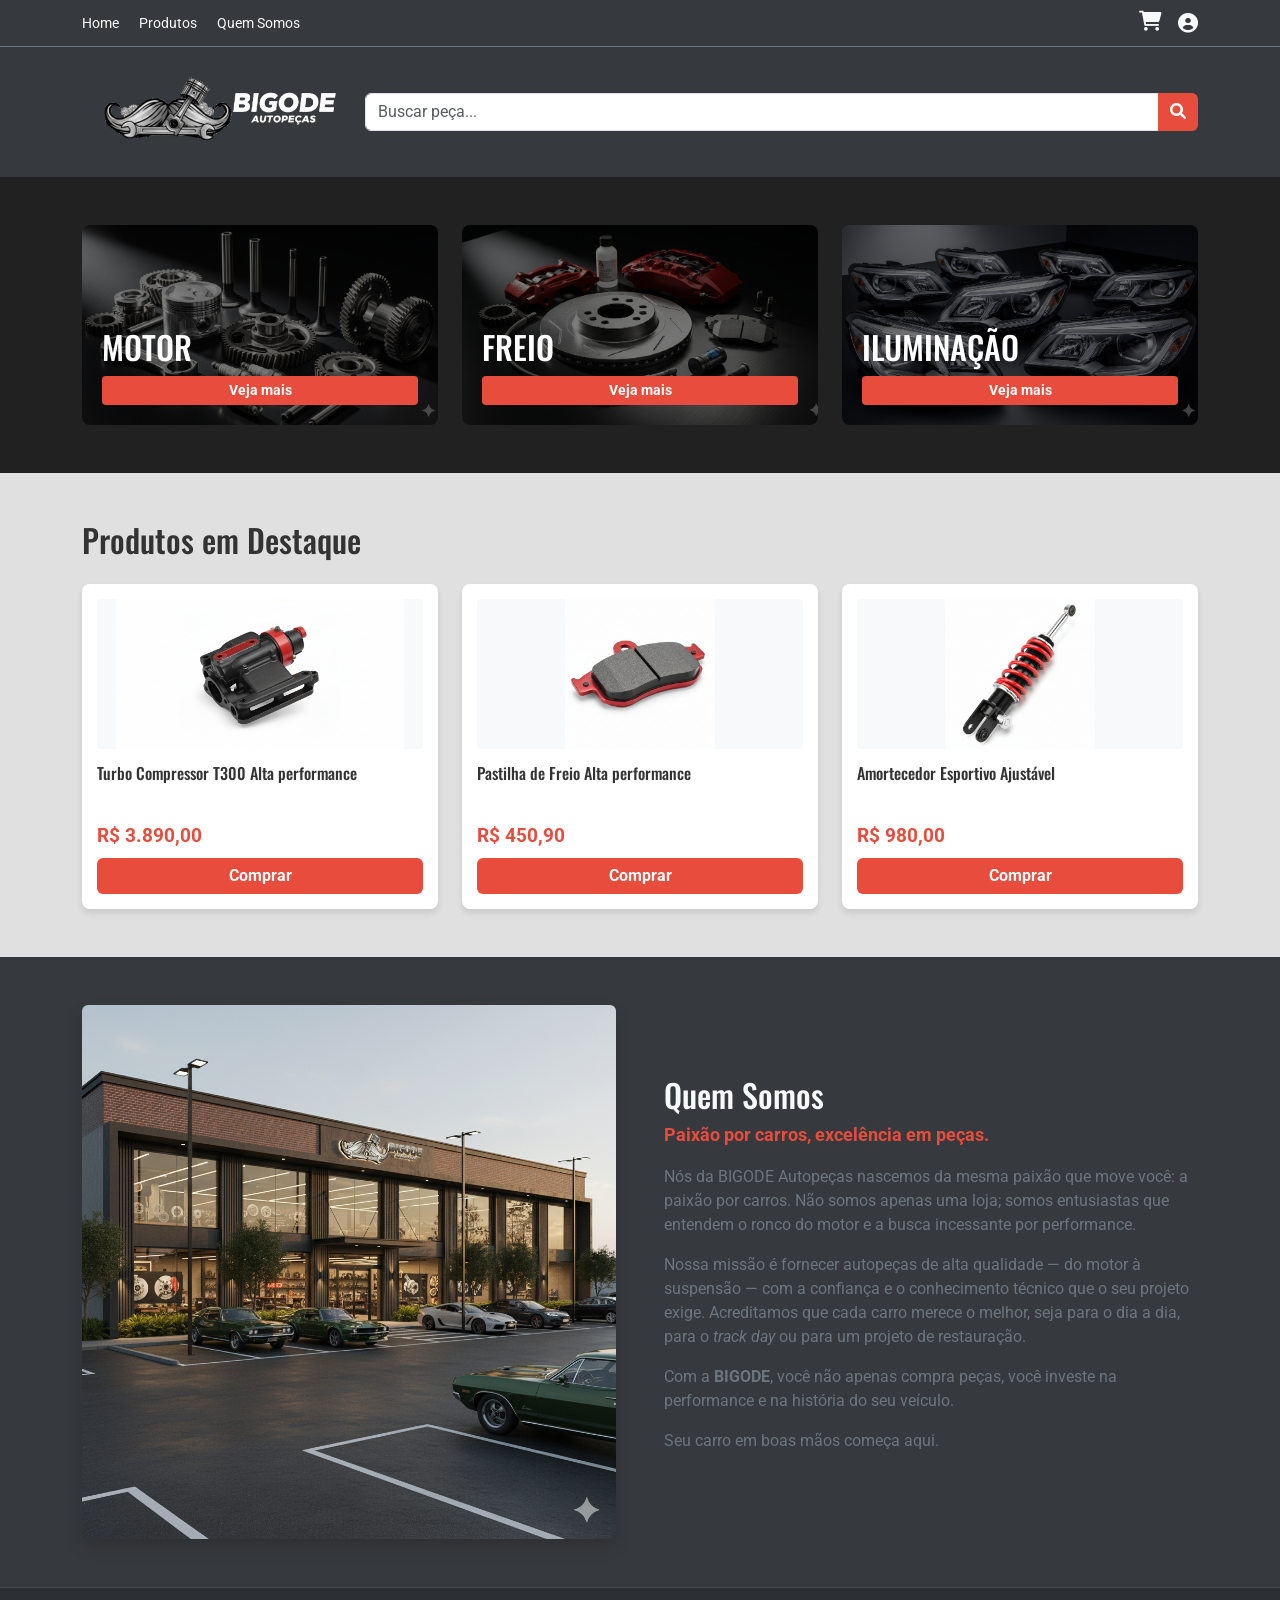
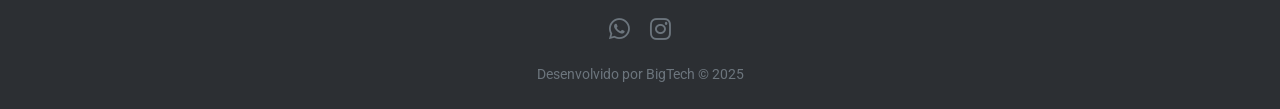
<file: index.html>
<!DOCTYPE html>
<html lang="pt-br">
<head>
    <meta charset="UTF-8">
    <meta name="viewport" content="width=device-width, initial-scale=1.0">
    <title>BIGODE AUTOPEÇAS - E-commerce de Alta Performance</title>
    
    <link href="https://cdn.jsdelivr.net/npm/bootstrap@5.3.0/dist/css/bootstrap.min.css" rel="stylesheet">
    <link rel="stylesheet" href="https://cdnjs.cloudflare.com/ajax/libs/font-awesome/6.0.0-beta3/css/all.min.css">
    <link href="https://fonts.googleapis.com/css2?family=Oswald:wght@400;700&family=Roboto:wght@400;700&display=swap" rel="stylesheet">
    <link rel="stylesheet" href="style.css">
</head>
<body>
    
    <header class="main-header">
        <div class="container-fluid border-bottom border-secondary py-2">
            <div class="container d-flex justify-content-between align-items-center flex-wrap">
                <nav class="top-nav">
                    <a href="index.html" class="text-light text-decoration-none me-3 small">Home</a>
                    <a href="produtos.html" class="text-light text-decoration-none me-3 small">Produtos</a>
                    <a href="#quem-somos" class="text-light text-decoration-none small">Quem Somos</a>
                </nav>
                <div class="user-actions d-flex align-items-center gap-3">
                    <a href="login.html" class="text-light fs-5"><i class="fas fa-user-circle"></i></a>
                    </div>
            </div>
        </div>

        <div class="container py-4">
            <div class="row align-items-center g-3">
                <div class="col-12 col-md-3 text-center text-md-start">
                    <div class="logo-area">
                        <img src="src/img/logobranco.png" alt="BIGODE" class="img-fluid" style="max-height: 100px;">
                    </div>
                </div>
                <div class="col-12 col-md-9">
                    <div class="input-group search-box-custom">
                        <input type="text" class="form-control" placeholder="Buscar peça...">
                        <button class="btn btn-red" type="button"><i class="fas fa-search"></i></button>
                    </div>
                </div>
            </div>
        </div>
    </header>

    <main>
        <section class="container my-5">
            <div class="row g-4">
                <div class="col-12 col-md-4">
                    <div class="category-card" style="background-image: url('src/img/motor.png');">
                        <div class="overlay">
                            <h2>MOTOR</h2>
                            <a href="produtos.html" class="btn btn-red btn-sm">Veja mais</a>
                        </div>
                    </div>
                </div>
                <div class="col-12 col-md-4">
                    <div class="category-card" style="background-image: url('src/img/freio.png');">
                        <div class="overlay">
                            <h2>FREIO</h2>
                            <a href="produtos.html" class="btn btn-red btn-sm">Veja mais</a>
                        </div>
                    </div>
                </div>
                <div class="col-12 col-md-4">
                    <div class="category-card" style="background-image: url('src/img/farol.png');">
                        <div class="overlay">
                            <h2>ILUMINAÇÃO</h2>
                            <a href="produtos.html" class="btn btn-red btn-sm">Veja mais</a>
                        </div>
                    </div>
                </div>
            </div>
        </section>

        <section class="section-products py-5">
            <div class="container">
                <h2 class="section-title mb-4">Produtos em Destaque</h2>
                <div class="row g-4">
                    
                    <div class="col-12 col-sm-6 col-md-4">
                        <div class="product-card h-100" data-product-id="T300-HP-01">
                            <a href="detalhe-produto.html?id=T300-HP-01" class="text-decoration-none">
                                <div class="product-image-box">
                                    <img src="src/img/turbo.png" alt="Turbo" class="img-fluid">
                                </div>
                                <h3 class="product-title">Turbo Compressor T300 Alta performance</h3>
                                <p class="price">R$ 3.890,00</p>
                            </a>
                            <button class="btn btn-red w-100 mt-2 btn-buy">Comprar</button>
                        </div>
                    </div>

                    <div class="col-12 col-sm-6 col-md-4">
                        <div class="product-card h-100" data-product-id="PA-CE-04">
                            <a href="detalhe-produto.html?id=PA-CE-04" class="text-decoration-none">
                                <div class="product-image-box">
                                    <img src="src/img/pastilha.png" alt="Pastilha" class="img-fluid">
                                </div>
                                <h3 class="product-title">Pastilha de Freio Alta performance</h3>
                                <p class="price">R$ 450,90</p>
                            </a>
                            <button class="btn btn-red w-100 mt-2 btn-buy">Comprar</button>
                        </div>
                    </div>

                    <div class="col-12 col-sm-6 col-md-4">
                        <div class="product-card h-100" data-product-id="AM-ES-ADJ">
                            <a href="detalhe-produto.html?id=AM-ES-ADJ" class="text-decoration-none">
                                <div class="product-image-box">
                                    <img src="src/img/amortecedor.png" alt="Amortecedor" class="img-fluid">
                                </div>
                                <h3 class="product-title">Amortecedor Esportivo Ajustável</h3>
                                <p class="price">R$ 980,00</p>
                            </a>
                            <button class="btn btn-red w-100 mt-2 btn-buy">Comprar</button>
                        </div>
                    </div>

                </div>
            </div>
        </section>

        <section id="quem-somos" class="about-us py-5">
            <div class="container">
                <div class="row align-items-center g-5">
                    <div class="col-12 col-lg-6">
                        <img src="src/img/faixada.png" alt="Fachada" class="img-fluid rounded shadow">
                    </div>
                    <div class="col-12 col-lg-6 text-light">
                        <h2 class="section-title text-light">Quem Somos</h2>
                        <p class="slogan mb-3">Paixão por carros, excelência em peças.</p>
                        <p class="text-secondary">Nós da BIGODE Autopeças nascemos da mesma paixão que move você: a paixão por carros. Não somos apenas uma loja; somos entusiastas que entendem o ronco do motor e a busca incessante por performance.</p>
                        <p class="text-secondary">Nossa missão é fornecer autopeças de alta qualidade — do motor à suspensão — com a confiança e o conhecimento técnico que o seu projeto exige. Acreditamos que cada carro merece o melhor, seja para o dia a dia, para o <em>track day</em> ou para um projeto de restauração.</p>
                        <p class="text-secondary">Com a <strong>BIGODE</strong>, você não apenas compra peças, você investe na performance e na história do seu veículo.</p>
                        <p class="text-secondary">Seu carro em boas mãos começa aqui.</p>
                    </div>
                </div>
            </div>
        </section>

    </main>

    <footer class="main-footer py-4 text-center">
        <div class="container">
            <div class="social-media mb-3">
                <a href="#" class="text-secondary mx-2 fs-4"><i class="fab fa-whatsapp"></i></a>
                <a href="#" class="text-secondary mx-2 fs-4"><i class="fab fa-instagram"></i></a>
            </div>
            <p class="text-secondary small m-0">Desenvolvido por BigTech © 2025</p>
        </div>
    </footer>

    <script src="https://cdn.jsdelivr.net/npm/bootstrap@5.3.0/dist/js/bootstrap.bundle.min.js"></script>
    <script src="script.js"></script>
</body>
</html>
</file>
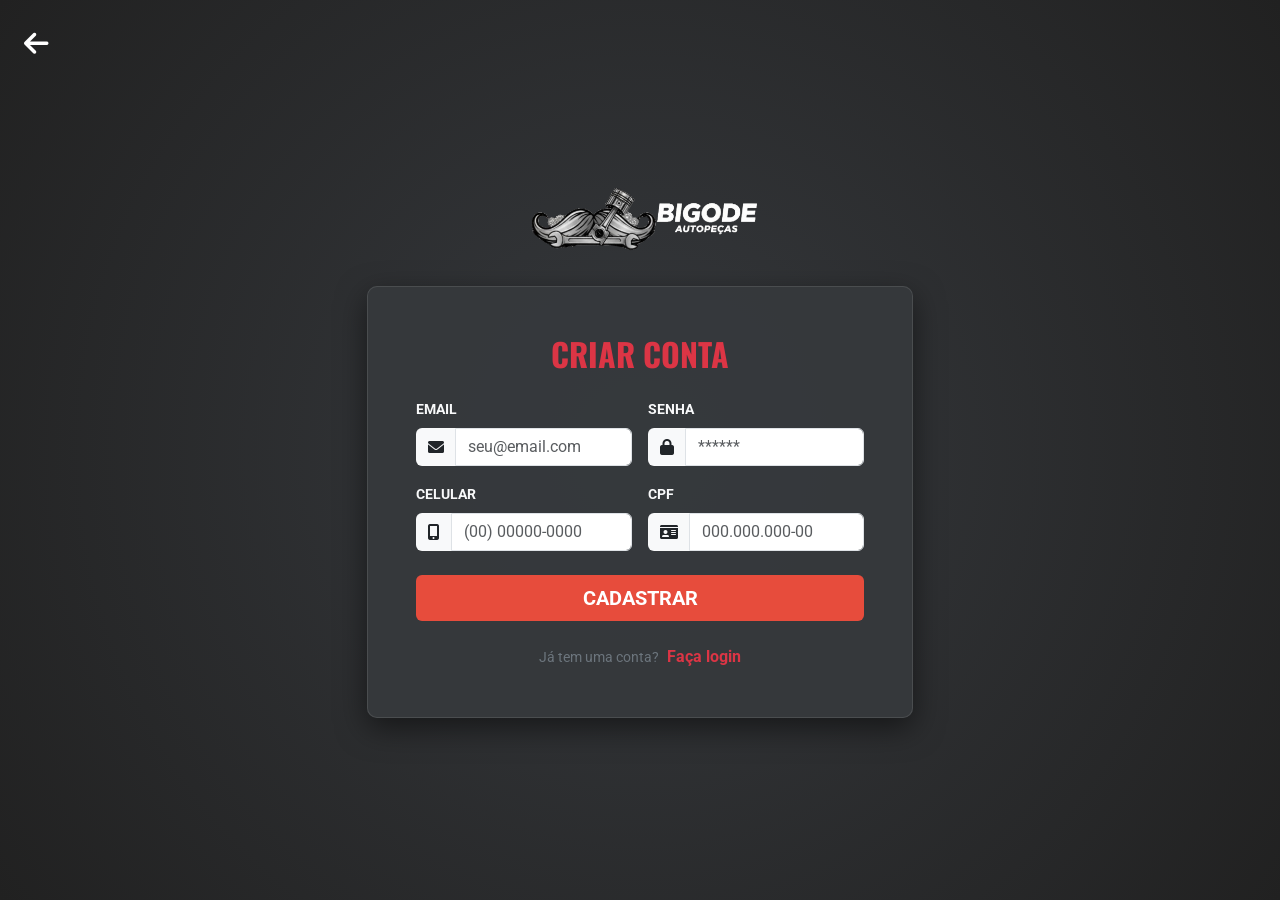
<file: cadastro.html>
<!DOCTYPE html>
<html lang="pt-br">
<head>
    <meta charset="UTF-8">
    <meta name="viewport" content="width=device-width, initial-scale=1.0">
    <title>Criar Conta - BIGODE AUTOPEÇAS</title>
    
    <link href="https://cdn.jsdelivr.net/npm/bootstrap@5.3.0/dist/css/bootstrap.min.css" rel="stylesheet">
    <link rel="stylesheet" href="https://cdnjs.cloudflare.com/ajax/libs/font-awesome/6.0.0-beta3/css/all.min.css">
    <link href="https://fonts.googleapis.com/css2?family=Oswald:wght@400;700&family=Roboto:wght@400;700&display=swap" rel="stylesheet">
    <link rel="stylesheet" href="style.css">

    <style>
        /* Mesmo estilo do Login para manter consistência */
        body.auth-body {
            background-color: #212121;
            background-image: radial-gradient(circle at center, #36393D 0%, #212121 100%);
            min-height: 100vh; /* Garante que cubra a tela toda mesmo se rolar */
            display: flex;
            align-items: center;
            justify-content: center;
            padding: 20px 0;
        }
        .auth-card {
            background-color: rgba(54, 57, 61, 0.95);
            border: 1px solid rgba(255, 255, 255, 0.1);
            border-radius: 10px;
            box-shadow: 0 10px 30px rgba(0, 0, 0, 0.5);
        }
    </style>
</head>
<body class="auth-body">

    <div class="position-absolute top-0 start-0 p-4">
        <a href="login.html" class="text-white fs-3 back-button"><i class="fas fa-arrow-left"></i></a>
    </div>

    <div class="container">
        <div class="row justify-content-center">
            <div class="col-12 col-md-8 col-lg-6"> <div class="text-center mb-4">
                    <img src="src/img/logobranco.png" alt="BIGODE" class="img-fluid" style="height: 80px;">
                </div>

                <div class="auth-card p-4 p-md-5">
                    <h2 class="text-center text-danger oswald-font mb-4 text-uppercase fw-bold">Criar Conta</h2>
                    
                    <form class="cadastro-form">
                        
                        <div class="row g-3 mb-3">
                            <div class="col-12 col-md-6">
                                <label for="email" class="form-label text-light fw-bold small">EMAIL</label>
                                <div class="input-group">
                                    <span class="input-group-text bg-light border-0"><i class="fas fa-envelope"></i></span>
                                    <input type="email" class="form-control" id="email" name="email" required placeholder="seu@email.com">
                                </div>
                            </div>
                            <div class="col-12 col-md-6">
                                <label for="senha" class="form-label text-light fw-bold small">SENHA</label>
                                <div class="input-group">
                                    <span class="input-group-text bg-light border-0"><i class="fas fa-lock"></i></span>
                                    <input type="password" class="form-control" id="senha" name="senha" required placeholder="******">
                                </div>
                            </div>
                        </div>

                        <div class="row g-3 mb-4">
                            <div class="col-12 col-md-6">
                                <label for="celular" class="form-label text-light fw-bold small">CELULAR</label>
                                <div class="input-group">
                                    <span class="input-group-text bg-light border-0"><i class="fas fa-mobile-alt"></i></span>
                                    <input type="tel" class="form-control" id="celular" name="celular" required placeholder="(00) 00000-0000">
                                </div>
                            </div>
                            <div class="col-12 col-md-6">
                                <label for="cpf" class="form-label text-light fw-bold small">CPF</label>
                                <div class="input-group">
                                    <span class="input-group-text bg-light border-0"><i class="fas fa-id-card"></i></span>
                                    <input type="text" class="form-control" id="cpf" name="cpf" required placeholder="000.000.000-00">
                                </div>
                            </div>
                        </div>
                        
                        <button type="submit" class="btn btn-red w-100 py-2 fw-bold fs-5">CADASTRAR</button>
                    </form>
                    
                    <div class="text-center mt-4">
                        <span class="text-secondary small">Já tem uma conta?</span>
                        <a href="login.html" class="text-danger fw-bold text-decoration-none ms-1">Faça login</a>
                    </div>
                </div>

            </div>
        </div>
    </div>

    <script src="https://cdn.jsdelivr.net/npm/bootstrap@5.3.0/dist/js/bootstrap.bundle.min.js"></script>
    <script src="script.js"></script>
</body>
</html>
</file>
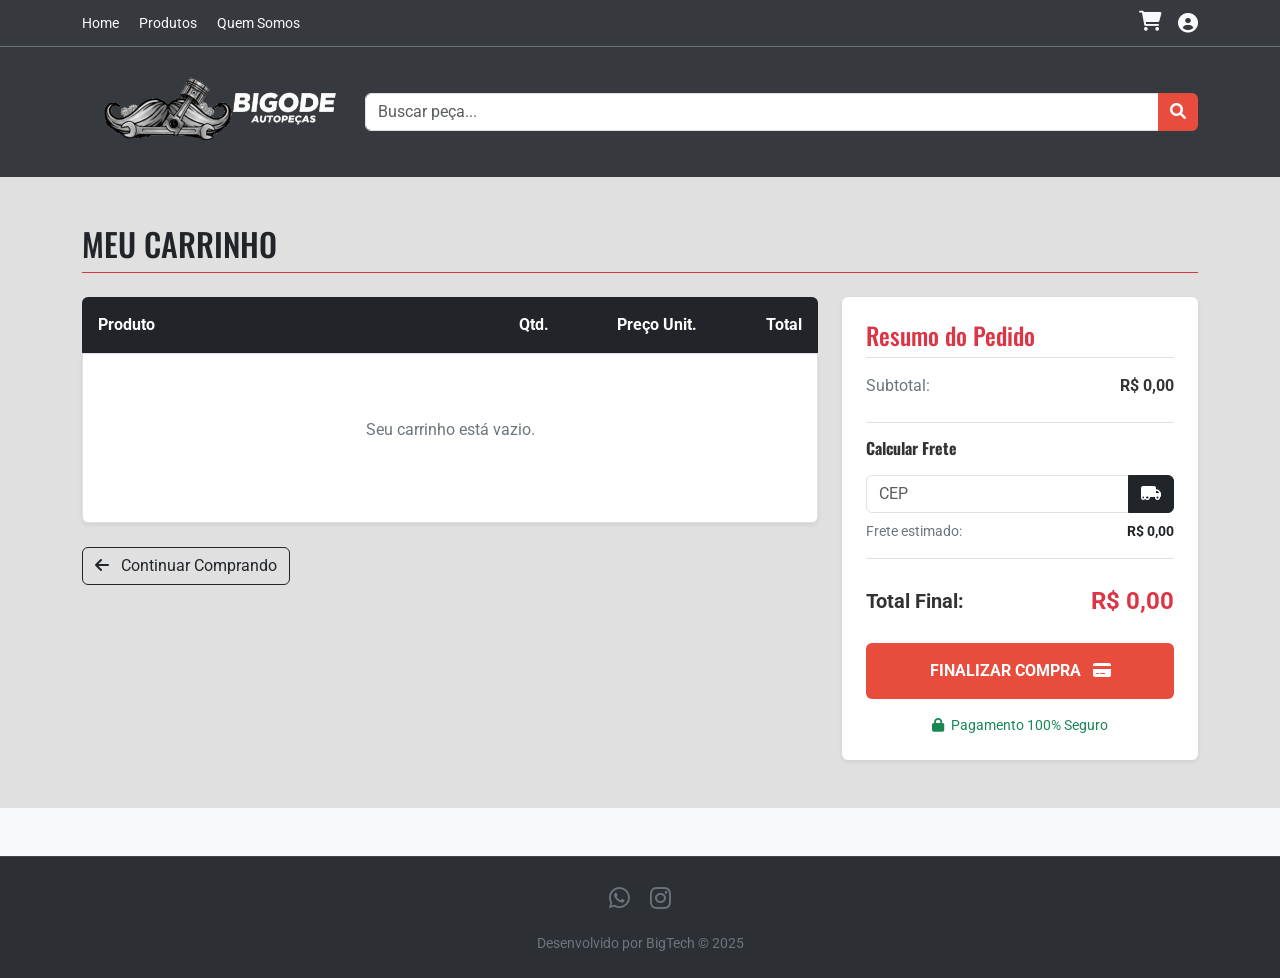
<file: carrinho.html>
<!DOCTYPE html>
<html lang="pt-br">
<head>
    <meta charset="UTF-8">
    <meta name="viewport" content="width=device-width, initial-scale=1.0">
    <title>Meu Carrinho - BIGODE AUTOPEÇAS</title>
    
    <link href="https://cdn.jsdelivr.net/npm/bootstrap@5.3.0/dist/css/bootstrap.min.css" rel="stylesheet">
    <link rel="stylesheet" href="https://cdnjs.cloudflare.com/ajax/libs/font-awesome/6.0.0-beta3/css/all.min.css">
    <link href="https://fonts.googleapis.com/css2?family=Oswald:wght@400;700&family=Roboto:wght@400;700&display=swap" rel="stylesheet">
    <link rel="stylesheet" href="style.css">
</head>
<body class="bg-light">
    
    <header class="main-header">
        <div class="container-fluid border-bottom border-secondary py-2">
            <div class="container d-flex justify-content-between align-items-center flex-wrap">
                <nav class="top-nav">
                    <a href="index.html" class="text-light text-decoration-none me-3 small">Home</a>
                    <a href="produtos.html" class="text-light text-decoration-none me-3 small">Produtos</a>
                    <a href="index.html#quem-somos" class="text-light text-decoration-none small">Quem Somos</a>
                </nav>
                <div class="user-actions d-flex align-items-center gap-3">
                    <a href="login.html" class="text-light fs-5"><i class="fas fa-user-circle"></i></a>
                    </div>
            </div>
        </div>

        <div class="container py-4">
            <div class="row align-items-center g-3">
                <div class="col-12 col-md-3 text-center text-md-start">
                    <a href="index.html">
                        <img src="src/img/logobranco.png" alt="BIGODE" class="img-fluid" style="max-height: 100px;">
                    </a>
                </div>
                <div class="col-12 col-md-9">
                    <div class="input-group search-box-custom">
                        <input type="text" class="form-control" placeholder="Buscar peça...">
                        <button class="btn btn-red" type="button"><i class="fas fa-search"></i></button>
                    </div>
                </div>
            </div>
        </div>
    </header>

    <main class="py-5" style="background-color: var(--color-light-bg-products);">
        
        <div class="container mb-4">
            <h1 class="section-title text-dark border-bottom border-danger pb-2">MEU CARRINHO</h1>
        </div>

        <div class="container cart-container">
            <div class="row g-4">
                
                <div class="col-12 col-lg-8 cart-items-section">
                    
                    <div class="d-none d-md-flex justify-content-between bg-dark text-white p-3 rounded-top fw-bold cart-table-header">
                        <span class="w-50">Produto</span>
                        <span class="w-15 text-center">Qtd.</span>
                        <span class="w-15 text-end">Preço Unit.</span>
                        <span class="w-20 text-end">Total</span>
                    </div>

                    <div id="cart-items-container" class="bg-white border rounded-bottom shadow-sm p-3">
                        </div>

                    <div class="mt-4">
                        <a href="produtos.html" class="btn btn-outline-dark">
                            <i class="fas fa-arrow-left me-2"></i> Continuar Comprando
                        </a>
                    </div>
                </div>
                
                <div class="col-12 col-lg-4">
                    <aside class="bg-white p-4 rounded shadow-sm cart-summary">
                        <h2 class="h4 oswald-font text-danger border-bottom pb-2 mb-3">Resumo do Pedido</h2>
                        
                        <div class="d-flex justify-content-between mb-2 summary-line">
                            <span class="text-secondary">Subtotal:</span>
                            <span class="fw-bold summary-value" id="cart-subtotal">R$ 0,00</span>
                        </div>
                        
                        <div class="my-4 border-top border-bottom py-3 summary-shipping">
                            <h3 class="h6 fw-bold mb-3">Calcular Frete</h3>
                            <div class="input-group mb-2 shipping-input">
                                <input type="text" class="form-control" placeholder="CEP">
                                <button class="btn btn-dark btn-calculate-shipping"><i class="fas fa-truck-moving"></i></button>
                            </div>
                            <div class="d-flex justify-content-between text-secondary small">
                                <span>Frete estimado:</span>
                                <span class="fw-bold text-dark summary-value" id="cart-shipping">R$ 0,00</span>
                            </div>
                        </div>
                        
                        <div class="d-flex justify-content-between align-items-center mb-4 summary-total-final">
                            <span class="fs-5 fw-bold">Total Final:</span>
                            <span class="fs-4 fw-bold text-danger final-price" id="cart-total">R$ 0,00</span>
                        </div>
                        
                        <a href="pagamento.html" class="btn btn-red w-100 py-3 fw-bold mb-3 btn-checkout">
                            FINALIZAR COMPRA <i class="fas fa-credit-card ms-2"></i>
                        </a>

                        <div class="text-center text-success small secure-info">
                            <i class="fas fa-lock me-1"></i> Pagamento 100% Seguro
                        </div>
                    </aside>
                </div>
            </div>
        </div>
    </main>

    <footer class="main-footer py-4 text-center mt-5">
        <div class="container">
            <div class="social-media mb-3">
                <a href="#" class="text-secondary mx-2 fs-4"><i class="fab fa-whatsapp"></i></a>
                <a href="#" class="text-secondary mx-2 fs-4"><i class="fab fa-instagram"></i></a>
            </div>
            <p class="text-secondary small m-0">Desenvolvido por BigTech © 2025</p>
        </div>
    </footer>

    <script src="https://cdn.jsdelivr.net/npm/bootstrap@5.3.0/dist/js/bootstrap.bundle.min.js"></script>
    <script src="script.js"></script>
</body>
</html>
</file>
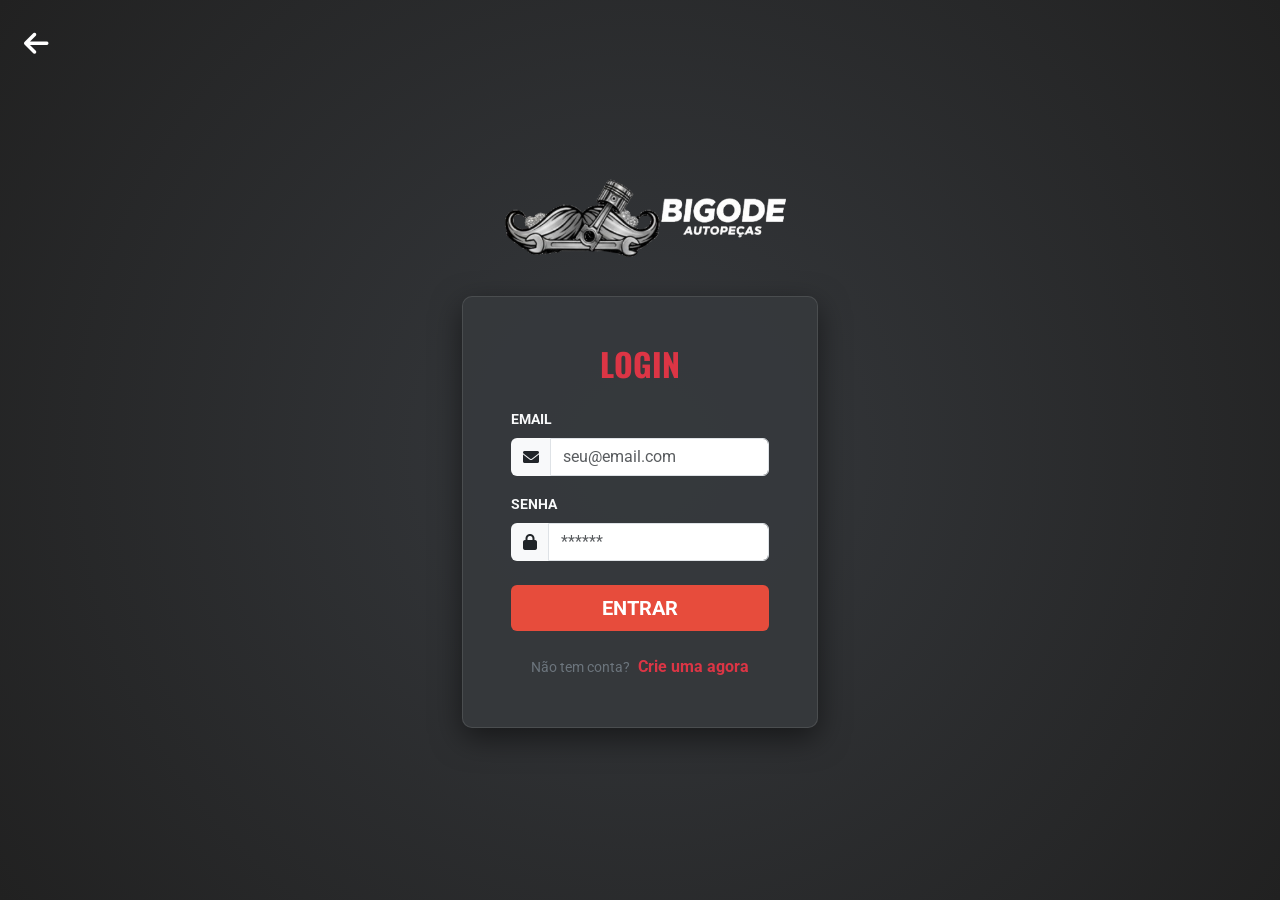
<file: login.html>
<!DOCTYPE html>
<html lang="pt-br">
<head>
    <meta charset="UTF-8">
    <meta name="viewport" content="width=device-width, initial-scale=1.0">
    <title>Login - BIGODE AUTOPEÇAS</title>
    
    <link href="https://cdn.jsdelivr.net/npm/bootstrap@5.3.0/dist/css/bootstrap.min.css" rel="stylesheet">
    <link rel="stylesheet" href="https://cdnjs.cloudflare.com/ajax/libs/font-awesome/6.0.0-beta3/css/all.min.css">
    <link href="https://fonts.googleapis.com/css2?family=Oswald:wght@400;700&family=Roboto:wght@400;700&display=swap" rel="stylesheet">
    <link rel="stylesheet" href="style.css">

    <style>
        /* Estilo específico para centralizar o background de login */
        body.auth-body {
            background-color: #212121;
            background-image: radial-gradient(circle at center, #36393D 0%, #212121 100%);
            height: 100vh;
            display: flex;
            align-items: center;
            justify-content: center;
        }
        .auth-card {
            background-color: rgba(54, 57, 61, 0.95);
            border: 1px solid rgba(255, 255, 255, 0.1);
            border-radius: 10px;
            box-shadow: 0 10px 30px rgba(0, 0, 0, 0.5);
        }
    </style>
</head>
<body class="auth-body">

    <div class="position-absolute top-0 start-0 p-4">
        <a href="index.html" class="text-white fs-3 back-button"><i class="fas fa-arrow-left"></i></a>
    </div>

    <div class="container">
        <div class="row justify-content-center">
            <div class="col-12 col-md-6 col-lg-4">
                
                <div class="text-center mb-4">
                    <img src="src/img/logobranco.png" alt="BIGODE" class="img-fluid" style="height: 100px;">
                </div>

                <div class="auth-card p-4 p-md-5">
                    <h2 class="text-center text-danger oswald-font mb-4 text-uppercase fw-bold">Login</h2>
                    
                    <form class="login-form">
                        <div class="mb-3">
                            <label for="email" class="form-label text-light fw-bold small">EMAIL</label>
                            <div class="input-group">
                                <span class="input-group-text bg-light border-0"><i class="fas fa-envelope"></i></span>
                                <input type="email" class="form-control" id="email" name="email" placeholder="seu@email.com" required>
                            </div>
                        </div>
                        
                        <div class="mb-4">
                            <label for="senha" class="form-label text-light fw-bold small">SENHA</label>
                            <div class="input-group">
                                <span class="input-group-text bg-light border-0"><i class="fas fa-lock"></i></span>
                                <input type="password" class="form-control" id="senha" name="senha" placeholder="******" required>
                            </div>
                        </div>
                        
                        <button type="submit" class="btn btn-red w-100 py-2 fw-bold fs-5">ENTRAR</button>
                    </form>
                    
                    <div class="text-center mt-4">
                        <span class="text-secondary small">Não tem conta?</span>
                        <a href="cadastro.html" class="text-danger fw-bold text-decoration-none ms-1">Crie uma agora</a>
                    </div>
                </div>

            </div>
        </div>
    </div>

    <script src="https://cdn.jsdelivr.net/npm/bootstrap@5.3.0/dist/js/bootstrap.bundle.min.js"></script>
    <script src="script.js"></script>
</body>
</html>
</file>
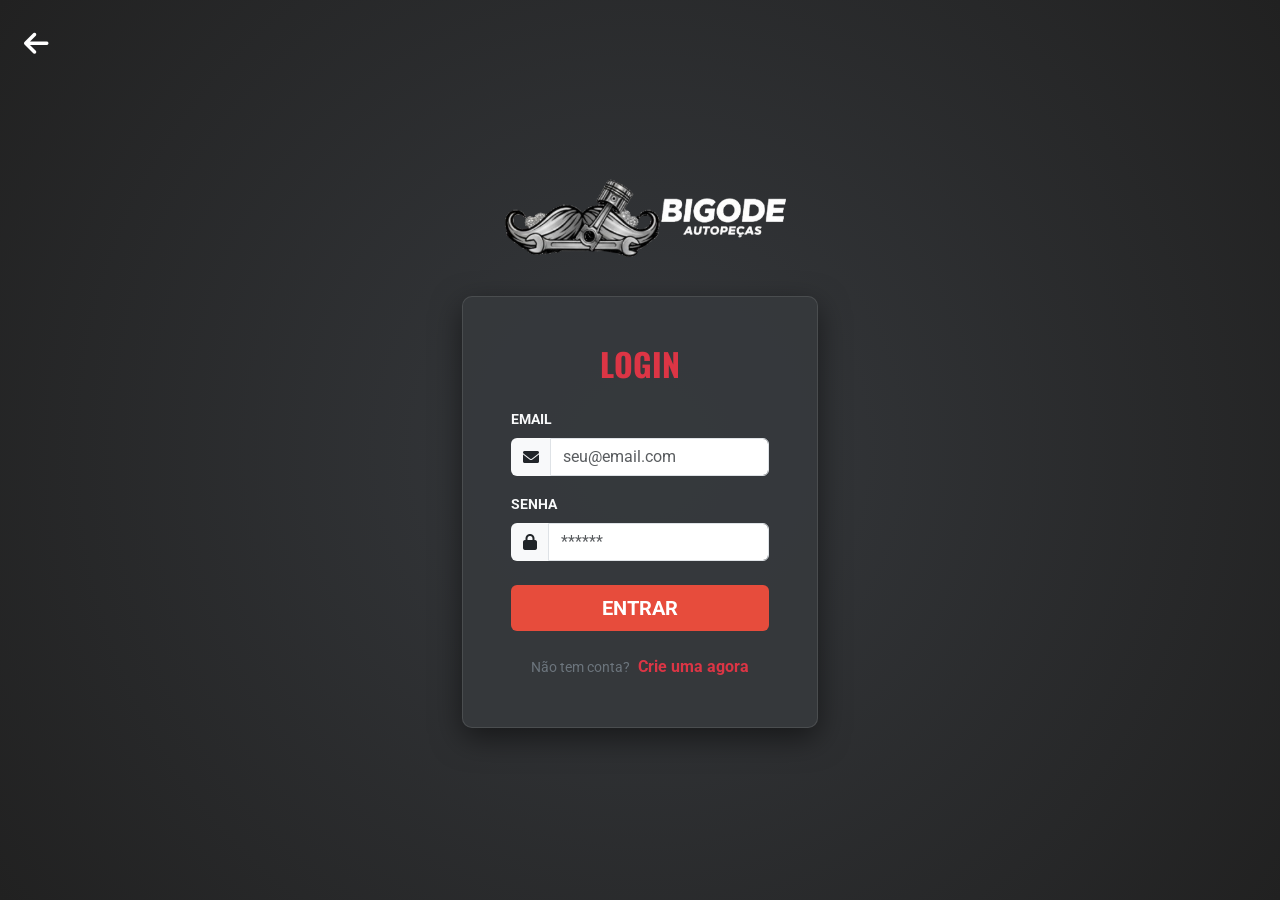
<file: pagamento.html>
<!DOCTYPE html>
<html lang="pt-br">
<head>
    <meta charset="UTF-8">
    <meta name="viewport" content="width=device-width, initial-scale=1.0">
    <title>Finalizar Compra - BIGODE AUTOPEÇAS</title>
    
    <link href="https://cdn.jsdelivr.net/npm/bootstrap@5.3.0/dist/css/bootstrap.min.css" rel="stylesheet">
    <link rel="stylesheet" href="https://cdnjs.cloudflare.com/ajax/libs/font-awesome/6.0.0-beta3/css/all.min.css">
    <link href="https://fonts.googleapis.com/css2?family=Oswald:wght@400;700&family=Roboto:wght@400;700&display=swap" rel="stylesheet">
    <link rel="stylesheet" href="style.css">
</head>
<body class="bg-light">
    
    <header class="main-header checkout-header bg-dark py-3">
        <div class="container text-center">
            <div class="checkout-logo">
                <a href="index.html">
                    <img src="src/img/logobranco.png" alt="BIGODE" class="img-fluid" style="max-height: 80px;"> 
                </a>
            </div>
        </div>
    </header>

    <main class="py-5" style="background-color: var(--color-light-bg-products);">
        
        <div class="container mb-4">
            <h1 class="section-title text-dark border-bottom border-danger pb-2">FINALIZAR COMPRA</h1>
        </div>

        <div class="container checkout-container">
            <div class="row g-5">
                
                <div class="col-12 col-lg-8 checkout-form-area">
                    
                    <div class="checkout-step bg-white p-4 rounded shadow-sm mb-4">
                        <h2 class="h5 oswald-font text-danger border-bottom pb-2 mb-3">
                            <i class="fas fa-map-marker-alt me-2"></i> 1. Endereço de Entrega
                        </h2>
                        
                        <form class="address-form row g-3">
                            <div class="col-12 col-md-4">
                                <label class="form-label small fw-bold text-secondary">CEP</label>
                                <input type="text" class="form-control" placeholder="00000-000" required>
                            </div>
                            <div class="col-12 col-md-8">
                                <label class="form-label small fw-bold text-secondary">Rua / Avenida</label>
                                <input type="text" class="form-control" placeholder="Ex: Av. Brasil" required>
                            </div>
                            
                            <div class="col-12 col-md-4">
                                <label class="form-label small fw-bold text-secondary">Número</label>
                                <input type="text" class="form-control" placeholder="123" required>
                            </div>
                            <div class="col-12 col-md-8">
                                <label class="form-label small fw-bold text-secondary">Complemento (Opcional)</label>
                                <input type="text" class="form-control" placeholder="Apto, Bloco...">
                            </div>

                            <div class="col-12 col-md-5">
                                <label class="form-label small fw-bold text-secondary">Bairro</label>
                                <input type="text" class="form-control" required>
                            </div>
                            <div class="col-12 col-md-5">
                                <label class="form-label small fw-bold text-secondary">Cidade</label>
                                <input type="text" class="form-control" required>
                            </div>
                            <div class="col-12 col-md-2">
                                <label class="form-label small fw-bold text-secondary">UF</label>
                                <input type="text" class="form-control" placeholder="SP" required>
                            </div>
                        </form>
                    </div>
                    
                    <div class="checkout-step payment-step bg-white p-4 rounded shadow-sm">
                        <h2 class="h5 oswald-font text-danger border-bottom pb-2 mb-3">
                            <i class="fas fa-credit-card me-2"></i> 2. Método de Pagamento
                        </h2>
                        
                        <div class="payment-options row g-3 mb-4">
                            <div class="col-12 col-md-4">
                                <label class="payment-option active-option w-100 border rounded p-3 text-center cursor-pointer position-relative">
                                    <input type="radio" name="payment-method" value="credit-card" checked class="d-none"> 
                                    <i class="fas fa-credit-card fs-4 mb-2 d-block text-secondary"></i>
                                    Cartão de Crédito
                                    <i class="fas fa-check-circle text-danger position-absolute top-0 end-0 m-2 check-icon" style="display: block;"></i>
                                </label>
                            </div>
                            <div class="col-12 col-md-4">
                                <label class="payment-option w-100 border rounded p-3 text-center cursor-pointer position-relative">
                                    <input type="radio" name="payment-method" value="pix" class="d-none"> 
                                    <i class="fab fa-pix fs-4 mb-2 d-block text-secondary"></i>
                                    PIX
                                    <i class="fas fa-check-circle text-danger position-absolute top-0 end-0 m-2 check-icon" style="display: none;"></i>
                                </label>
                            </div>
                            <div class="col-12 col-md-4">
                                <label class="payment-option w-100 border rounded p-3 text-center cursor-pointer position-relative">
                                    <input type="radio" name="payment-method" value="boleto" class="d-none"> 
                                    <i class="fas fa-barcode fs-4 mb-2 d-block text-secondary"></i>
                                    Boleto
                                    <i class="fas fa-check-circle text-danger position-absolute top-0 end-0 m-2 check-icon" style="display: none;"></i>
                                </label>
                            </div>
                        </div>

                        <form class="card-details-form p-3 border rounded bg-light">
                            <div class="mb-3">
                                <label class="form-label small fw-bold text-secondary">Número do Cartão</label>
                                <div class="input-group">
                                    <span class="input-group-text"><i class="far fa-credit-card"></i></span>
                                    <input type="text" class="form-control" placeholder="0000 0000 0000 0000" required>
                                </div>
                            </div>
                            
                            <div class="mb-3">
                                <label class="form-label small fw-bold text-secondary">Nome Impresso no Cartão</label>
                                <input type="text" class="form-control" placeholder="COMO NO CARTÃO" required>
                            </div>
                            
                            <div class="row g-3">
                                <div class="col-6">
                                    <label class="form-label small fw-bold text-secondary">Validade</label>
                                    <input type="text" class="form-control" placeholder="MM/AA" required>
                                </div>
                                <div class="col-6">
                                    <label class="form-label small fw-bold text-secondary">CVV</label>
                                    <input type="text" class="form-control" placeholder="123" required>
                                </div>
                            </div>
                            
                            <div class="mt-3">
                                <label class="form-label small fw-bold text-secondary">Parcelamento</label>
                                <select class="form-select">
                                    <option value="">Selecione as Parcelas</option>
                                    <option value="1">1x (Sem juros)</option>
                                    <option value="10">10x (Sem juros)</option>
                                    <option value="12">12x (Sem juros)</option>
                                </select>
                            </div>
                        </form>
                    </div>
                </div>
                
                <div class="col-12 col-lg-4">
                    <aside class="checkout-summary-final bg-dark text-white p-4 rounded shadow position-sticky" style="top: 20px;">
                        <h2 class="h4 oswald-font text-danger border-bottom border-secondary pb-2 mb-3">Seu Pedido</h2>
                        
                        <div class="order-item-list mb-3 border-bottom border-secondary pb-3" style="max-height: 200px; overflow-y: auto;">
                            </div>

                        <div class="d-flex justify-content-between mb-2 summary-line">
                            <span class="text-white-50">Subtotal:</span>
                            <span class="fw-bold summary-value">R$ 0,00</span>
                        </div>
                        
                        <div class="d-flex justify-content-between mb-3 summary-line shipping-summary border-bottom border-secondary pb-3">
                            <span class="text-white-50">Frete:</span>
                            <span class="fw-bold summary-value">R$ 0,00</span>
                        </div>
                        
                        <div class="d-flex justify-content-between align-items-center mb-4 summary-total-final">
                            <span class="fs-5 fw-bold">Total a Pagar:</span>
                            <span class="fs-3 fw-bold text-danger final-price">R$ 0,00</span>
                        </div>
                        
                        <button class="btn btn-red w-100 py-3 fw-bold fs-5 btn-finalize-purchase shadow">
                            <i class="fas fa-lock me-2"></i> CONFIRMAR E PAGAR
                        </button>

                        <div class="text-center text-white-50 small mt-3 secure-info-checkout">
                            <i class="fas fa-shield-alt me-1"></i> Ambiente 100% seguro.
                        </div>
                    </aside>
                </div>
                
            </div>
        </div>
    </main>

    <footer class="main-footer bg-dark text-center py-4 mt-auto">
        <div class="container text-white-50">
            <p class="m-0">Desenvolvido por BigTech © 2025</p>
        </div>
    </footer>

    <script src="https://cdn.jsdelivr.net/npm/bootstrap@5.3.0/dist/js/bootstrap.bundle.min.js"></script>
    <script src="script.js"></script>
    
    <script>
        document.querySelectorAll('.payment-option').forEach(option => {
            option.addEventListener('click', () => {
                // Remove estilos ativos de todos
                document.querySelectorAll('.payment-option').forEach(opt => {
                    opt.classList.remove('active-option', 'border-danger', 'bg-light');
                    opt.querySelector('.check-icon').style.display = 'none';
                    // Garante que o radio button esteja desmarcado visualmente nos outros
                    opt.querySelector('input').checked = false;
                });
                
                // Adiciona estilos ao clicado
                option.classList.add('active-option', 'border-danger', 'bg-light');
                option.querySelector('.check-icon').style.display = 'block';
                const radioInput = option.querySelector('input');
                radioInput.checked = true;

                // Mostra/Esconde formulário do cartão
                const isCreditCard = radioInput.value === 'credit-card';
                const cardForm = document.querySelector('.card-details-form');
                if (cardForm) {
                    cardForm.style.display = isCreditCard ? 'block' : 'none';
                }
            });
        });
    </script>
</body>
</html>
</file>
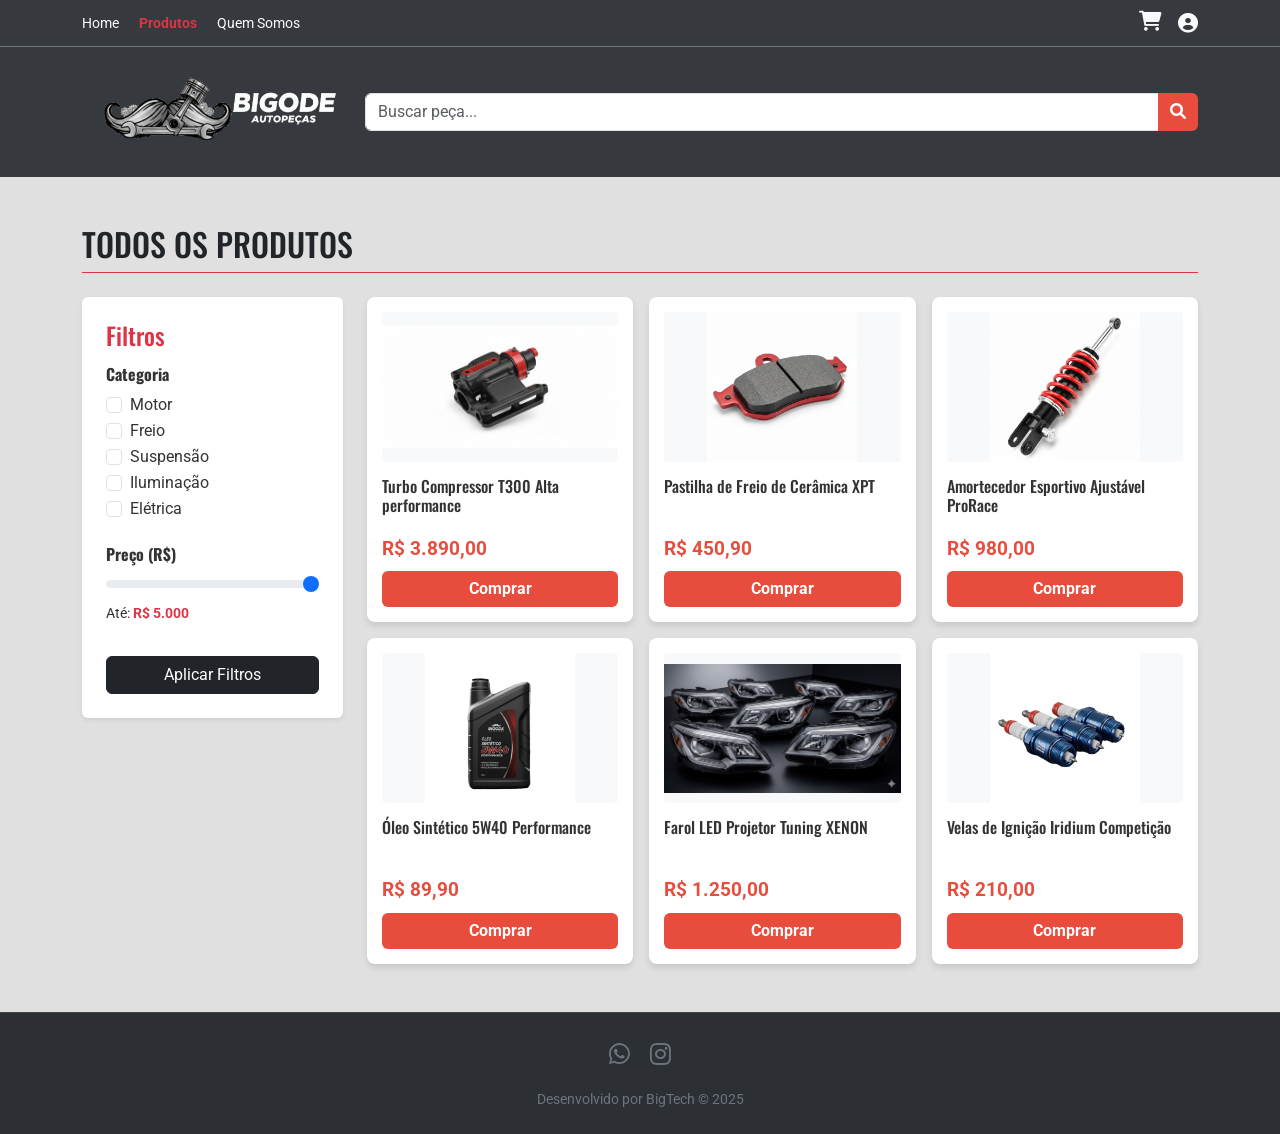
<file: produtos.html>
<!DOCTYPE html>
<html lang="pt-br">
<head>
    <meta charset="UTF-8">
    <meta name="viewport" content="width=device-width, initial-scale=1.0">
    <title>Produtos - BIGODE AUTOPEÇAS</title>
    
    <link href="https://cdn.jsdelivr.net/npm/bootstrap@5.3.0/dist/css/bootstrap.min.css" rel="stylesheet">
    <link rel="stylesheet" href="https://cdnjs.cloudflare.com/ajax/libs/font-awesome/6.0.0-beta3/css/all.min.css">
    <link href="https://fonts.googleapis.com/css2?family=Oswald:wght@400;700&family=Roboto:wght@400;700&display=swap" rel="stylesheet">
    <link rel="stylesheet" href="style.css">
</head>
<body>
    
    <header class="main-header">
        <div class="container-fluid border-bottom border-secondary py-2">
            <div class="container d-flex justify-content-between align-items-center flex-wrap">
                <nav class="top-nav">
                    <a href="index.html" class="text-light text-decoration-none me-3 small">Home</a>
                    <a href="produtos.html" class="text-danger fw-bold text-decoration-none me-3 small">Produtos</a>
                    <a href="index.html#quem-somos" class="text-light text-decoration-none small">Quem Somos</a>
                </nav>
                <div class="user-actions d-flex align-items-center gap-3">
                    <a href="login.html" class="text-light fs-5"><i class="fas fa-user-circle"></i></a>
                    </div>
            </div>
        </div>

        <div class="container py-4">
            <div class="row align-items-center g-3">
                <div class="col-12 col-md-3 text-center text-md-start">
                    <a href="index.html">
                        <img src="src/img/logobranco.png" alt="BIGODE" class="img-fluid" style="max-height: 100px;">
                    </a>
                </div>
                <div class="col-12 col-md-9">
                    <div class="input-group search-box-custom">
                        <input type="text" class="form-control" placeholder="Buscar peça...">
                        <button class="btn btn-red" type="button"><i class="fas fa-search"></i></button>
                    </div>
                </div>
            </div>
        </div>
    </header>

    <main class="py-5" style="background-color: var(--color-light-bg-products);">
        
        <div class="container mb-4">
            <h1 class="section-title text-dark border-bottom border-danger pb-2">TODOS OS PRODUTOS</h1>
        </div>

        <div class="container">
            <div class="row g-4">
                
                <aside class="col-12 col-lg-3">
                    <div class="bg-white p-4 rounded shadow-sm sidebar-filter">
                        <h2 class="h4 oswald-font mb-3 text-danger">Filtros</h2>
                        
                        <div class="filter-group mb-4">
                            <h3 class="h6 fw-bold">Categoria</h3>
                            <div class="form-check"><input class="form-check-input" type="checkbox" id="c1"> <label class="form-check-label" for="c1">Motor</label></div>
                            <div class="form-check"><input class="form-check-input" type="checkbox" id="c2"> <label class="form-check-label" for="c2">Freio</label></div>
                            <div class="form-check"><input class="form-check-input" type="checkbox" id="c3"> <label class="form-check-label" for="c3">Suspensão</label></div>
                            <div class="form-check"><input class="form-check-input" type="checkbox" id="c4"> <label class="form-check-label" for="c4">Iluminação</label></div>
                            <div class="form-check"><input class="form-check-input" type="checkbox" id="c5"> <label class="form-check-label" for="c5">Elétrica</label></div>
                        </div>

                        <div class="filter-group">
                            <h3 class="h6 fw-bold">Preço (R$)</h3>
                            <input type="range" min="0" max="5000" value="5000" class="form-range slider" id="price-range">
                            <p class="small">Até: <span id="price-value" class="fw-bold text-danger">R$ 5.000</span></p>
                        </div>
                        
                        <button class="btn btn-dark w-100 mt-3 btn-filter">Aplicar Filtros</button>
                    </div>
                </aside>

                <div class="col-12 col-lg-9">
                    <div class="row g-3 product-list-grid">
                        
                        <div class="col-12 col-sm-6 col-md-4">
                            <div class="product-card h-100 list-card" data-product-id="T300-HP-01">
                                <a href="detalhe-produto.html?id=T300-HP-01" class="text-decoration-none product-link-wrapper">
                                    <div class="product-image-box">
                                        <img src="src/img/turbo.png" alt="Turbo Compressor T300" class="img-fluid">
                                    </div>
                                    <h3 class="product-title">Turbo Compressor T300 Alta performance</h3>
                                    <p class="price">R$ 3.890,00</p>
                                </a>
                                <a href="#" class="btn btn-red w-100 mt-2 btn-buy">Comprar</a>
                            </div>
                        </div>

                        <div class="col-12 col-sm-6 col-md-4">
                            <div class="product-card h-100 list-card" data-product-id="PA-CE-04">
                                <a href="detalhe-produto.html?id=PA-CE-04" class="text-decoration-none product-link-wrapper">
                                    <div class="product-image-box">
                                        <img src="src/img/pastilha.png" alt="Pastilha de Freio Alta performance" class="img-fluid">
                                    </div>
                                    <h3 class="product-title">Pastilha de Freio de Cerâmica XPT</h3>
                                    <p class="price">R$ 450,90</p>
                                </a>
                                <a href="#" class="btn btn-red w-100 mt-2 btn-buy">Comprar</a>
                            </div>
                        </div>

                        <div class="col-12 col-sm-6 col-md-4">
                            <div class="product-card h-100 list-card" data-product-id="AM-ES-ADJ">
                                <a href="detalhe-produto.html?id=AM-ES-ADJ" class="text-decoration-none product-link-wrapper">
                                    <div class="product-image-box">
                                        <img src="src/img/amortecedor.png" alt="Amortecedor Esportivo Ajustável" class="img-fluid">
                                    </div>
                                    <h3 class="product-title">Amortecedor Esportivo Ajustável ProRace</h3>
                                    <p class="price">R$ 980,00</p>
                                </a>
                                <a href="#" class="btn btn-red w-100 mt-2 btn-buy">Comprar</a>
                            </div>
                        </div>

                        <div class="col-12 col-sm-6 col-md-4">
                            <div class="product-card h-100 list-card" data-product-id="OL-5W40-PERF">
                                <a href="detalhe-produto.html?id=OL-5W40-PERF" class="text-decoration-none product-link-wrapper">
                                    <div class="product-image-box">
                                        <img src="src/img/oleo.png" alt="Óleo Sintético 5W40 Performance" class="img-fluid">
                                    </div>
                                    <h3 class="product-title">Óleo Sintético 5W40 Performance</h3>
                                    <p class="price">R$ 89,90</p>
                                </a>
                                <a href="#" class="btn btn-red w-100 mt-2 btn-buy">Comprar</a>
                            </div>
                        </div>

                        <div class="col-12 col-sm-6 col-md-4">
                            <div class="product-card h-100 list-card" data-product-id="FA-LED-PROJ">
                                <a href="detalhe-produto.html?id=FA-LED-PROJ" class="text-decoration-none product-link-wrapper">
                                    <div class="product-image-box">
                                        <img src="src/img/farol.png" alt="Farol LED Projetor Tuning" class="img-fluid">
                                    </div>
                                    <h3 class="product-title">Farol LED Projetor Tuning XENON</h3>
                                    <p class="price">R$ 1.250,00</p>
                                </a>
                                <a href="#" class="btn btn-red w-100 mt-2 btn-buy">Comprar</a>
                            </div>
                        </div>

                        <div class="col-12 col-sm-6 col-md-4">
                            <div class="product-card h-100 list-card" data-product-id="VE-IRI-COMP">
                                <a href="detalhe-produto.html?id=VE-IRI-COMP" class="text-decoration-none product-link-wrapper">
                                    <div class="product-image-box">
                                        <img src="src/img/vela.png" alt="Velas de Ignição Iridium" class="img-fluid">
                                    </div>
                                    <h3 class="product-title">Velas de Ignição Iridium Competição</h3>
                                    <p class="price">R$ 210,00</p>
                                </a>
                                <a href="#" class="btn btn-red w-100 mt-2 btn-buy">Comprar</a>
                            </div>
                        </div>

                    </div>
                </div>
            </div>
        </div>
    </main>

    <footer class="main-footer py-4 text-center">
        <div class="container">
            <div class="social-media mb-3">
                <a href="#" class="text-secondary mx-2 fs-4"><i class="fab fa-whatsapp"></i></a>
                <a href="#" class="text-secondary mx-2 fs-4"><i class="fab fa-instagram"></i></a>
            </div>
            <p class="text-secondary small m-0">Desenvolvido por BigTech © 2025</p>
        </div>
    </footer>

    <script src="https://cdn.jsdelivr.net/npm/bootstrap@5.3.0/dist/js/bootstrap.bundle.min.js"></script>
    <script src="script.js"></script>
</body>
</html>
</file>
<file: style.css>
/* VARIÁVEIS DE CORES (IDENTIDADE VISUAL) */
:root {
    --color-dark-bg: #212121;
    --color-dark-header: #36393D; 
    --color-light-bg-products: #E0E0E0; 
    --color-primary-red: #E74C3C; 
    --color-text-light: #FFFFFF;
    --color-text-dark: #333333; 
}

/* GLOBAL */
body {
    background-color: var(--color-dark-bg);
    font-family: 'Roboto', sans-serif;
    color: var(--color-text-dark);
}

h1, h2, h3, .section-title, .product-title {
    font-family: 'Oswald', sans-serif;
}

/* HEADER */
.main-header {
    background-color: var(--color-dark-header);
}

/* Botão Vermelho Customizado */
.btn-red {
    background-color: var(--color-primary-red);
    color: var(--color-text-light);
    border: none;
    font-weight: bold;
    transition: background 0.3s;
}

.btn-red:hover {
    background-color: #c0392b;
    color: var(--color-text-light);
}

/* CATEGORIAS (MOTORES, FREIOS) */
.category-card {
    height: 200px;
    background-size: cover;
    background-position: center;
    border-radius: 8px;
    overflow: hidden;
    position: relative;
    /* Sombra interna para garantir leitura do texto */
    box-shadow: inset 0 0 0 200px rgba(0,0,0,0.5); 
    transition: transform 0.3s;
}

.category-card:hover {
    transform: scale(1.02);
    box-shadow: inset 0 0 0 200px rgba(0,0,0,0.3);
}

.category-card .overlay {
    height: 100%;
    display: flex;
    flex-direction: column;
    justify-content: flex-end;
    padding: 20px;
}

.category-card h2 {
    color: var(--color-text-light);
    margin-bottom: 10px;
}

/* PRODUTOS EM DESTAQUE */
.section-products {
    background-color: var(--color-light-bg-products);
}

.section-title {
    color: var(--color-text-dark);
    font-size: 2rem;
}

.product-card {
    background-color: white;
    padding: 15px;
    border-radius: 8px;
    box-shadow: 0 4px 6px rgba(0,0,0,0.1);
    transition: transform 0.2s;
    display: flex;
    flex-direction: column;
    justify-content: space-between;
}

.product-card:hover {
    transform: translateY(-5px);
}

.product-image-box {
    height: 150px;
    display: flex;
    align-items: center;
    justify-content: center;
    margin-bottom: 15px;
    background-color: #f8f9fa;
    border-radius: 4px;
}

.product-image-box img {
    max-height: 100%;
    max-width: 100%;
    object-fit: contain;
}

.product-title {
    font-size: 1rem;
    color: var(--color-text-dark);
    margin-bottom: 10px;
    min-height: 48px; /* Alinha altura dos títulos */
}

.price {
    color: var(--color-primary-red);
    font-weight: bold;
    font-size: 1.2rem;
    margin-bottom: 0;
}

/* QUEM SOMOS */
.about-us {
    background-color: var(--color-dark-header);
    color: white;
}

.slogan {
    color: var(--color-primary-red);
    font-weight: bold;
    font-size: 1.1rem;
}

/* FOOTER */
.main-footer {
    background-color: #2c2f33;
    border-top: 1px solid rgba(255,255,255,0.1);
}

/* CARRINHO (Manter compatibilidade com seu JS) */
.cart-link {
    position: relative;
    color: #ccc;
    text-decoration: none;
    margin-left: 20px;
}

.cart-icon-bubble {
    position: absolute;
    top: -8px;
    right: -10px;
    background-color: var(--color-primary-red);
    color: white;
    width: 18px;
    height: 18px;
    border-radius: 50%;
    display: flex;
    justify-content: center;
    align-items: center;
    font-size: 11px;
    font-weight: bold;
    display: none; /* Controlado pelo JS */
}
</file>
